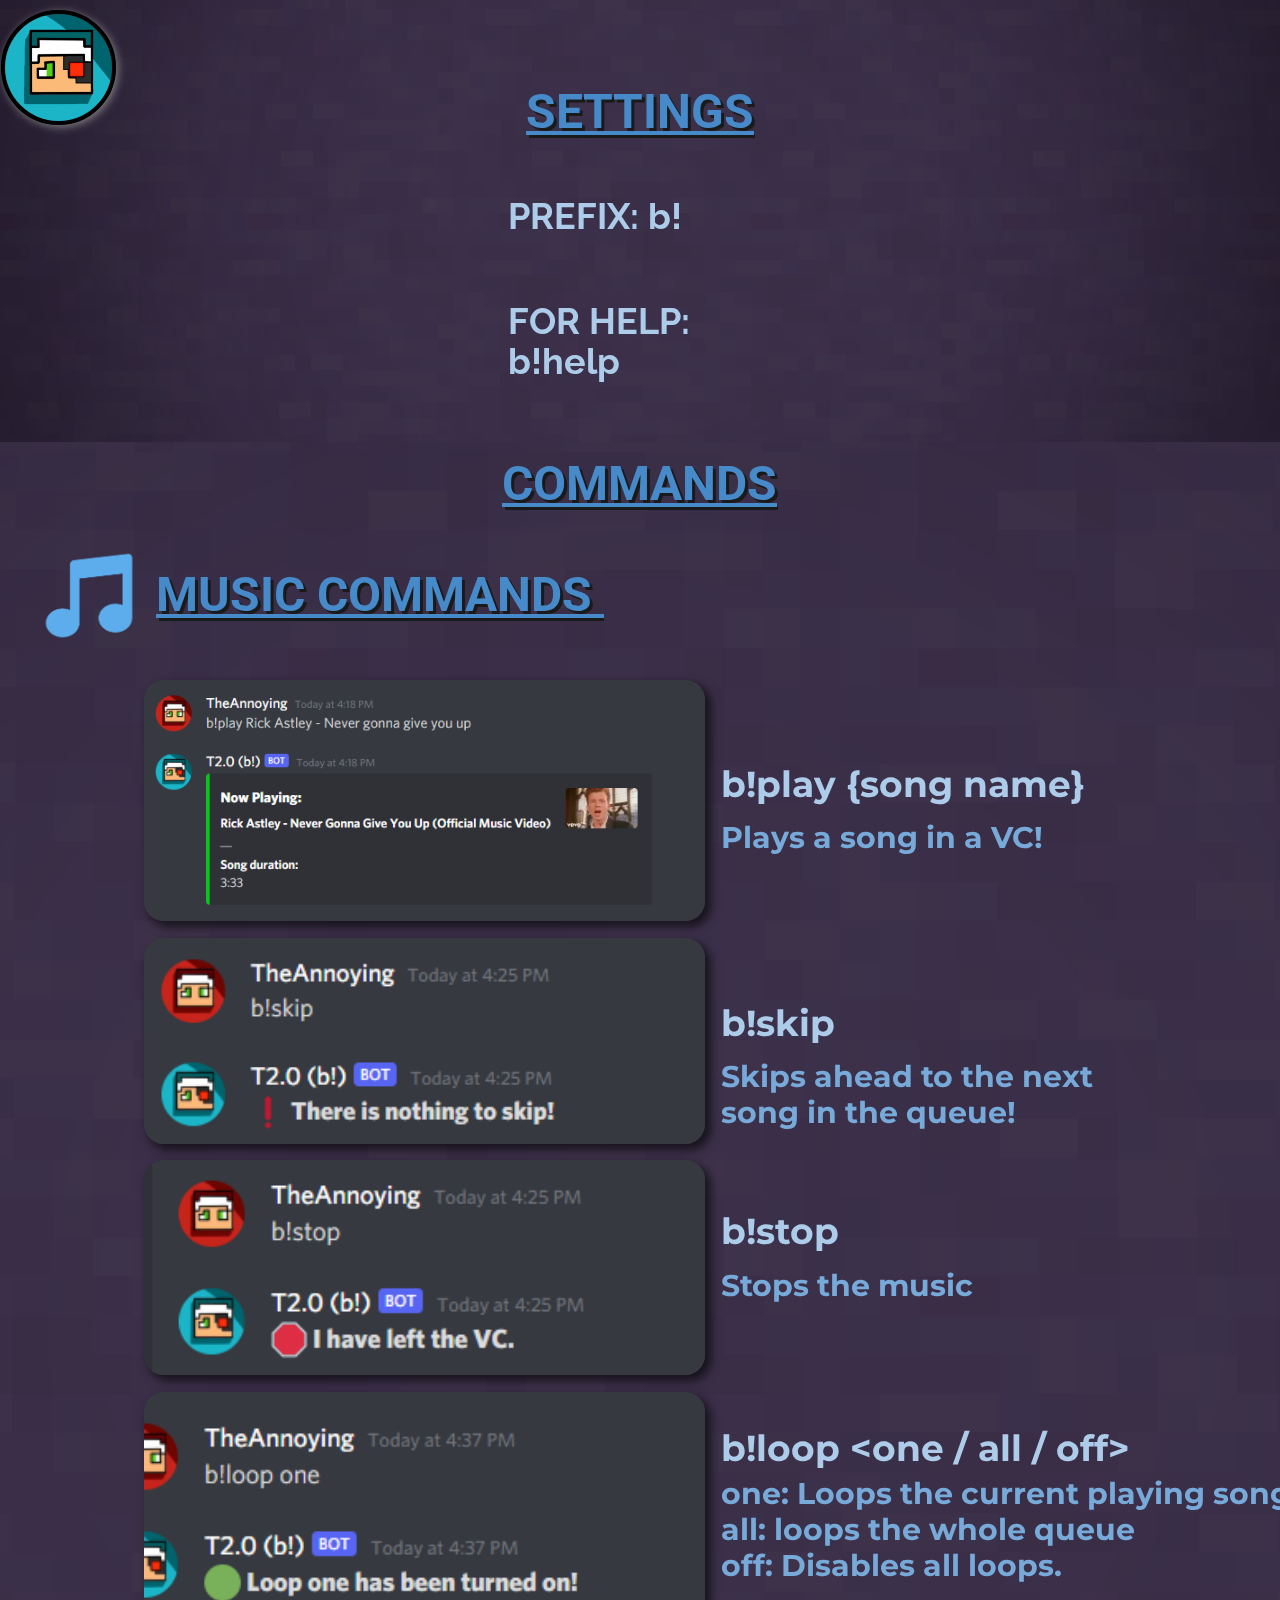
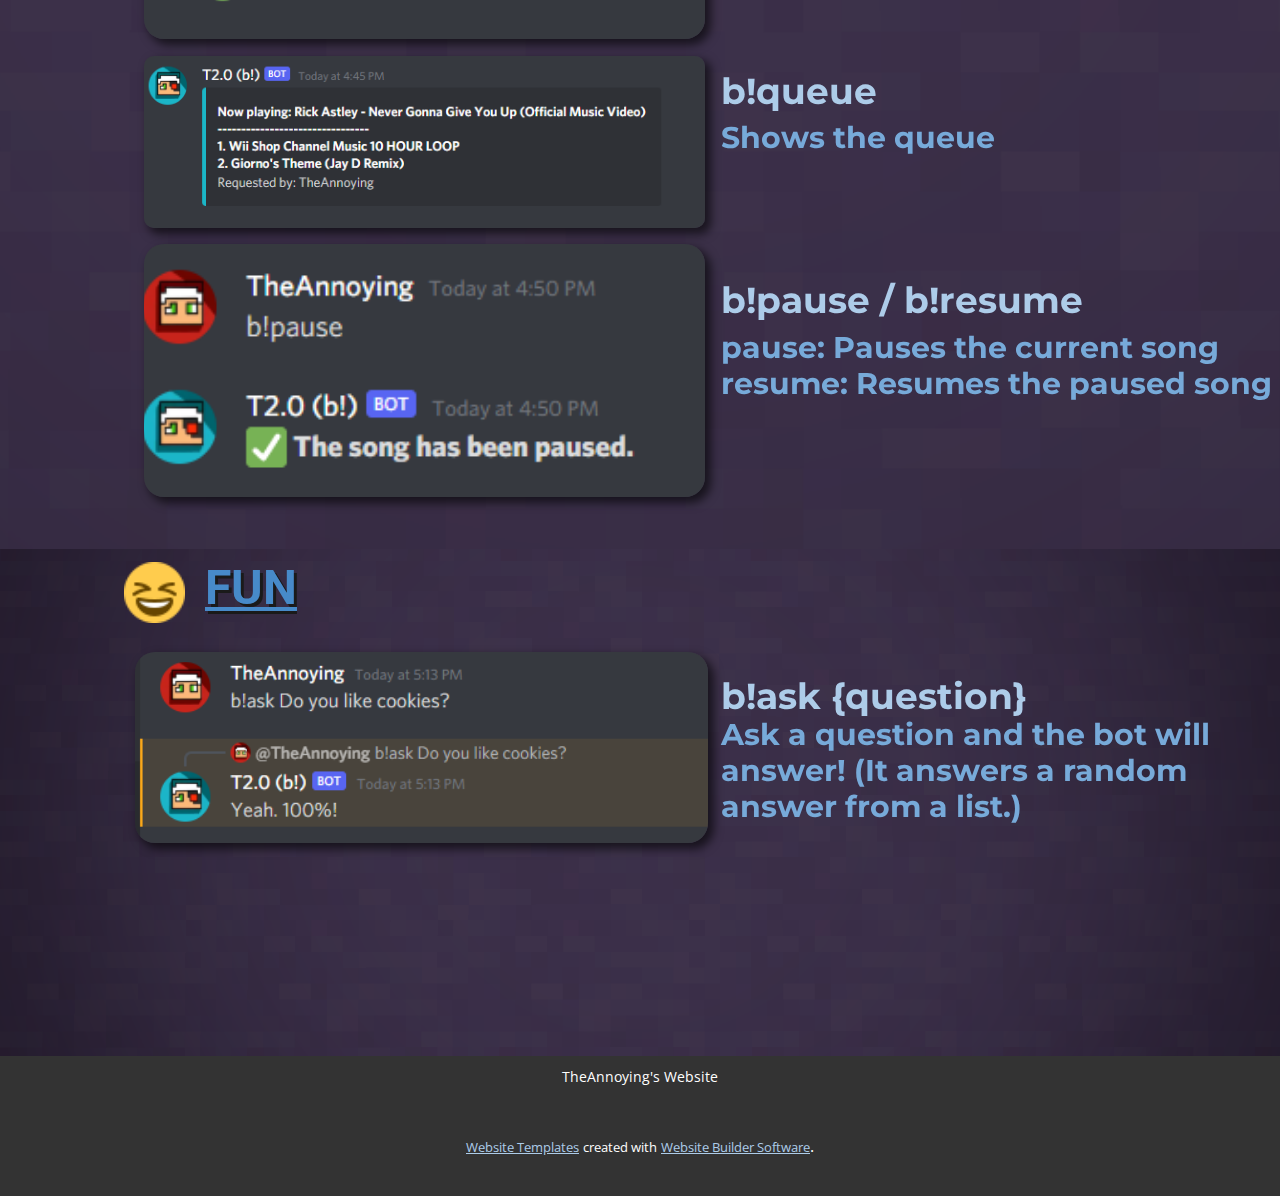
<file: web/TheAnnoying-V2.html>
<!DOCTYPE html>
<html style="font-size: 16px;">
  <head>
    <meta name="viewport" content="width=device-width, initial-scale=1.0">
    <meta charset="utf-8">
    <meta name="keywords" content="">
    <meta name="description" content="">
    <meta name="page_type" content="np-template-header-footer-from-plugin">
    <title>TheAnnoying V2</title>
    <link rel="stylesheet" href="nicepage.css" media="screen">
<link rel="stylesheet" href="TheAnnoying-V2.css" media="screen">
    <script class="u-script" type="text/javascript" src="jquery.js" defer=""></script>
    <script class="u-script" type="text/javascript" src="nicepage.js" defer=""></script>
    <meta name="generator" content="Nicepage 3.18.2, nicepage.com">
    <link rel="icon" href="images/favicon.png">
    <link id="u-theme-google-font" rel="stylesheet" href="https://fonts.googleapis.com/css?family=Roboto:100,100i,300,300i,400,400i,500,500i,700,700i,900,900i|Open+Sans:300,300i,400,400i,600,600i,700,700i,800,800i">
    <link id="u-page-google-font" rel="stylesheet" href="https://fonts.googleapis.com/css?family=Roboto:100,100i,300,300i,400,400i,500,500i,700,700i,900,900i|Montserrat:100,100i,200,200i,300,300i,400,400i,500,500i,600,600i,700,700i,800,800i,900,900i|Raleway:100,100i,200,200i,300,300i,400,400i,500,500i,600,600i,700,700i,800,800i,900,900i">
    
    
    
    <script type="application/ld+json">{
		"@context": "http://schema.org",
		"@type": "Organization",
		"name": "theannoying v2"
}</script>
    <meta name="theme-color" content="#478ac9">
    <meta property="og:title" content="TheAnnoying V2">
    <meta property="og:description" content="">
    <meta property="og:type" content="website">
  </head>
  <body class="u-body"><header class="u-clearfix u-header u-image u-header" id="sec-604b" data-image-width="1920" data-image-height="1017"><div class="u-clearfix u-sheet u-sheet-1">
        <img class="u-border-4 u-border-black u-image u-image-circle u-preserve-proportions u-image-1" src="images/annoying.png" alt="" data-image-width="400" data-image-height="400" data-animation-name="bounceIn" data-animation-duration="1000" data-animation-delay="0" data-animation-direction="">
        <h1 class="u-custom-font u-font-roboto u-text u-text-default u-text-palette-1-base u-text-1" data-animation-name="fadeIn" data-animation-duration="1000" data-animation-delay="0" data-animation-direction="">SETTINGS</h1>
        <h2 class="u-custom-font u-font-raleway u-text u-text-default u-text-palette-1-light-2 u-text-2" data-animation-name="fadeIn" data-animation-duration="1000" data-animation-delay="1000" data-animation-direction="Down">
          <span style="font-weight: 700;">PREFI</span>
          <span style="font-weight: 700;"></span>X: b!
        </h2>
        <h2 class="u-custom-font u-font-raleway u-text u-text-default u-text-palette-1-light-2 u-text-3" data-animation-name="fadeIn" data-animation-duration="1000" data-animation-delay="1000" data-animation-direction="Down">FOR HELP: b!help</h2>
      </div></header>
    <section class="u-clearfix u-image u-section-1" id="sec-a58c" data-image-width="1920" data-image-height="1017">
      <div class="u-clearfix u-sheet u-sheet-1">
        <h1 class="u-custom-font u-font-roboto u-text u-text-default u-text-palette-1-base u-text-1" data-animation-name="fadeIn" data-animation-duration="1000" data-animation-delay="0" data-animation-direction="">COMMANDS</h1>
        <h1 class="u-custom-font u-font-roboto u-text u-text-default u-text-palette-1-base u-text-2" data-animation-name="fadeIn" data-animation-duration="1000" data-animation-delay="0" data-animation-direction="">MUSIC COMMANDS&nbsp;</h1>
        <img class="u-image u-image-round u-image-1" src="images/457-4573990_emojis-png-music-discord-music-note-emoji-transparent.png" alt="" data-image-width="860" data-image-height="785" data-animation-name="fadeIn" data-animation-duration="1000" data-animation-delay="0" data-animation-direction="">
        <img class="u-image u-image-round u-radius-20 u-image-2" src="images/playexample.png" alt="" data-image-width="624" data-image-height="268">
        <h3 class="u-custom-font u-font-montserrat u-text u-text-palette-1-light-1 u-text-3" data-animation-name="fadeIn" data-animation-duration="1000" data-animation-delay="1000" data-animation-direction="Down">Plays a song in a VC!</h3>
        <h2 class="u-custom-font u-font-montserrat u-text u-text-default-lg u-text-default-xl u-text-palette-1-light-2 u-text-4" data-animation-name="fadeIn" data-animation-duration="1000" data-animation-delay="1000" data-animation-direction="Up">b!play {song name}</h2>
        <img class="u-image u-image-round u-radius-20 u-image-3" src="images/skipexample.png" alt="" data-image-width="353" data-image-height="131" data-animation-name="pulse" data-animation-duration="1000" data-animation-delay="2000" data-animation-direction="">
        <h2 class="u-custom-font u-font-montserrat u-text u-text-default-lg u-text-default-xl u-text-palette-1-light-2 u-text-5" data-animation-name="fadeIn" data-animation-duration="1000" data-animation-delay="1000" data-animation-direction="Up">b!skip</h2>
        <h3 class="u-custom-font u-font-montserrat u-text u-text-palette-1-light-1 u-text-6" data-animation-name="fadeIn" data-animation-duration="1000" data-animation-delay="1000" data-animation-direction="Down">Skips ahead to the next song in the queue!</h3>
        <img class="u-image u-image-round u-radius-20 u-image-4" src="images/stopexample.png" alt="" data-image-width="340" data-image-height="131" data-animation-name="pulse" data-animation-duration="1000" data-animation-delay="0" data-animation-direction="">
        <h2 class="u-custom-font u-font-montserrat u-text u-text-default-lg u-text-default-xl u-text-palette-1-light-2 u-text-7" data-animation-name="fadeIn" data-animation-duration="1000" data-animation-delay="1000" data-animation-direction="Up">b!stop</h2>
        <h3 class="u-custom-font u-font-montserrat u-text u-text-palette-1-light-1 u-text-8" data-animation-name="fadeIn" data-animation-duration="1000" data-animation-delay="1000" data-animation-direction="Down">Stops the music</h3>
        <img class="u-image u-image-round u-radius-20 u-image-5" src="images/loop.png" alt="" data-image-width="398" data-image-height="149" data-animation-name="pulse" data-animation-duration="1000" data-animation-delay="0" data-animation-direction="">
        <h2 class="u-custom-font u-font-montserrat u-text u-text-default-xl u-text-palette-1-light-2 u-text-9" data-animation-name="fadeIn" data-animation-duration="1000" data-animation-delay="1000" data-animation-direction="Up">b!loop &lt;one / all / off&gt;</h2>
        <h3 class="u-custom-font u-font-montserrat u-text u-text-palette-1-light-1 u-text-10" data-animation-name="fadeIn" data-animation-duration="1000" data-animation-delay="1000" data-animation-direction="Down">one: Loops the current playing song<br>all: loops the whole queue<br>off: Disables all loops.
        </h3>
        <img class="u-image u-image-round u-radius-10 u-image-6" src="images/queue.png" alt="" data-image-width="597" data-image-height="180" data-animation-name="pulse" data-animation-duration="1000" data-animation-delay="0" data-animation-direction="">
        <h2 class="u-custom-font u-font-montserrat u-text u-text-default-lg u-text-default-xl u-text-palette-1-light-2 u-text-11" data-animation-name="fadeIn" data-animation-duration="1000" data-animation-delay="1000" data-animation-direction="Up">b!queue</h2>
        <h3 class="u-custom-font u-font-montserrat u-text u-text-palette-1-light-1 u-text-12" data-animation-name="fadeIn" data-animation-duration="1000" data-animation-delay="1000" data-animation-direction="Down">Shows the queue</h3>
        <img class="u-image u-image-round u-radius-20 u-image-7" src="images/pause.png" alt="" data-image-width="325" data-image-height="137" data-animation-name="pulse" data-animation-duration="1000" data-animation-delay="0" data-animation-direction="">
        <h2 class="u-custom-font u-font-montserrat u-text u-text-default-lg u-text-default-xl u-text-palette-1-light-2 u-text-13" data-animation-name="fadeIn" data-animation-duration="1000" data-animation-delay="1000" data-animation-direction="Up">b!pause / b!resume</h2>
        <h3 class="u-custom-font u-font-montserrat u-text u-text-palette-1-light-1 u-text-14" data-animation-name="fadeIn" data-animation-duration="1000" data-animation-delay="1000" data-animation-direction="Down">pause: Pauses the current song<br>resume: Resumes the paused song
        </h3>
      </div>
    </section>
    <section class="u-clearfix u-image u-section-2" id="sec-cc00" data-image-width="1920" data-image-height="1017">
      <div class="u-clearfix u-sheet u-sheet-1">
        <h1 class="u-custom-font u-font-roboto u-text u-text-default u-text-palette-1-base u-text-1" data-animation-name="fadeIn" data-animation-duration="1000" data-animation-delay="0" data-animation-direction="">FUN</h1>
        <img class="u-image u-image-default u-preserve-proportions u-image-1" src="images/fun.png" alt="" data-image-width="36" data-image-height="36">
        <img class="u-image u-image-round u-radius-20 u-image-2" src="images/ask.png" alt="" data-image-width="456" data-image-height="152" data-animation-name="pulse" data-animation-duration="1000" data-animation-delay="0" data-animation-direction="">
        <h2 class="u-custom-font u-font-montserrat u-text u-text-default-lg u-text-default-xl u-text-palette-1-light-2 u-text-2" data-animation-name="fadeIn" data-animation-duration="1000" data-animation-delay="1000" data-animation-direction="Up">b!ask {question}</h2>
        <h3 class="u-custom-font u-font-montserrat u-text u-text-palette-1-light-1 u-text-3" data-animation-name="fadeIn" data-animation-duration="1000" data-animation-delay="1000" data-animation-direction="Down">Ask a question and the bot will answer! (It answers a random answer from a list.)</h3>
      </div>
    </section>
    
    
    <footer class="u-align-center u-clearfix u-footer u-grey-80 u-footer" id="sec-53e8"><div class="u-clearfix u-sheet u-sheet-1">
        <p class="u-small-text u-text u-text-variant u-text-1">TheAnnoying's Website</p>
      </div></footer>
    <section class="u-backlink u-clearfix u-grey-80">
      <a class="u-link" href="https://nicepage.com/website-templates" target="_blank">
        <span>Website Templates</span>
      </a>
      <p class="u-text">
        <span>created with</span>
      </p>
      <a class="u-link" href="https://nicepage.com/" target="_blank">
        <span>Website Builder Software</span>
      </a>. 
    </section>
  </body>
</html>
</file>
